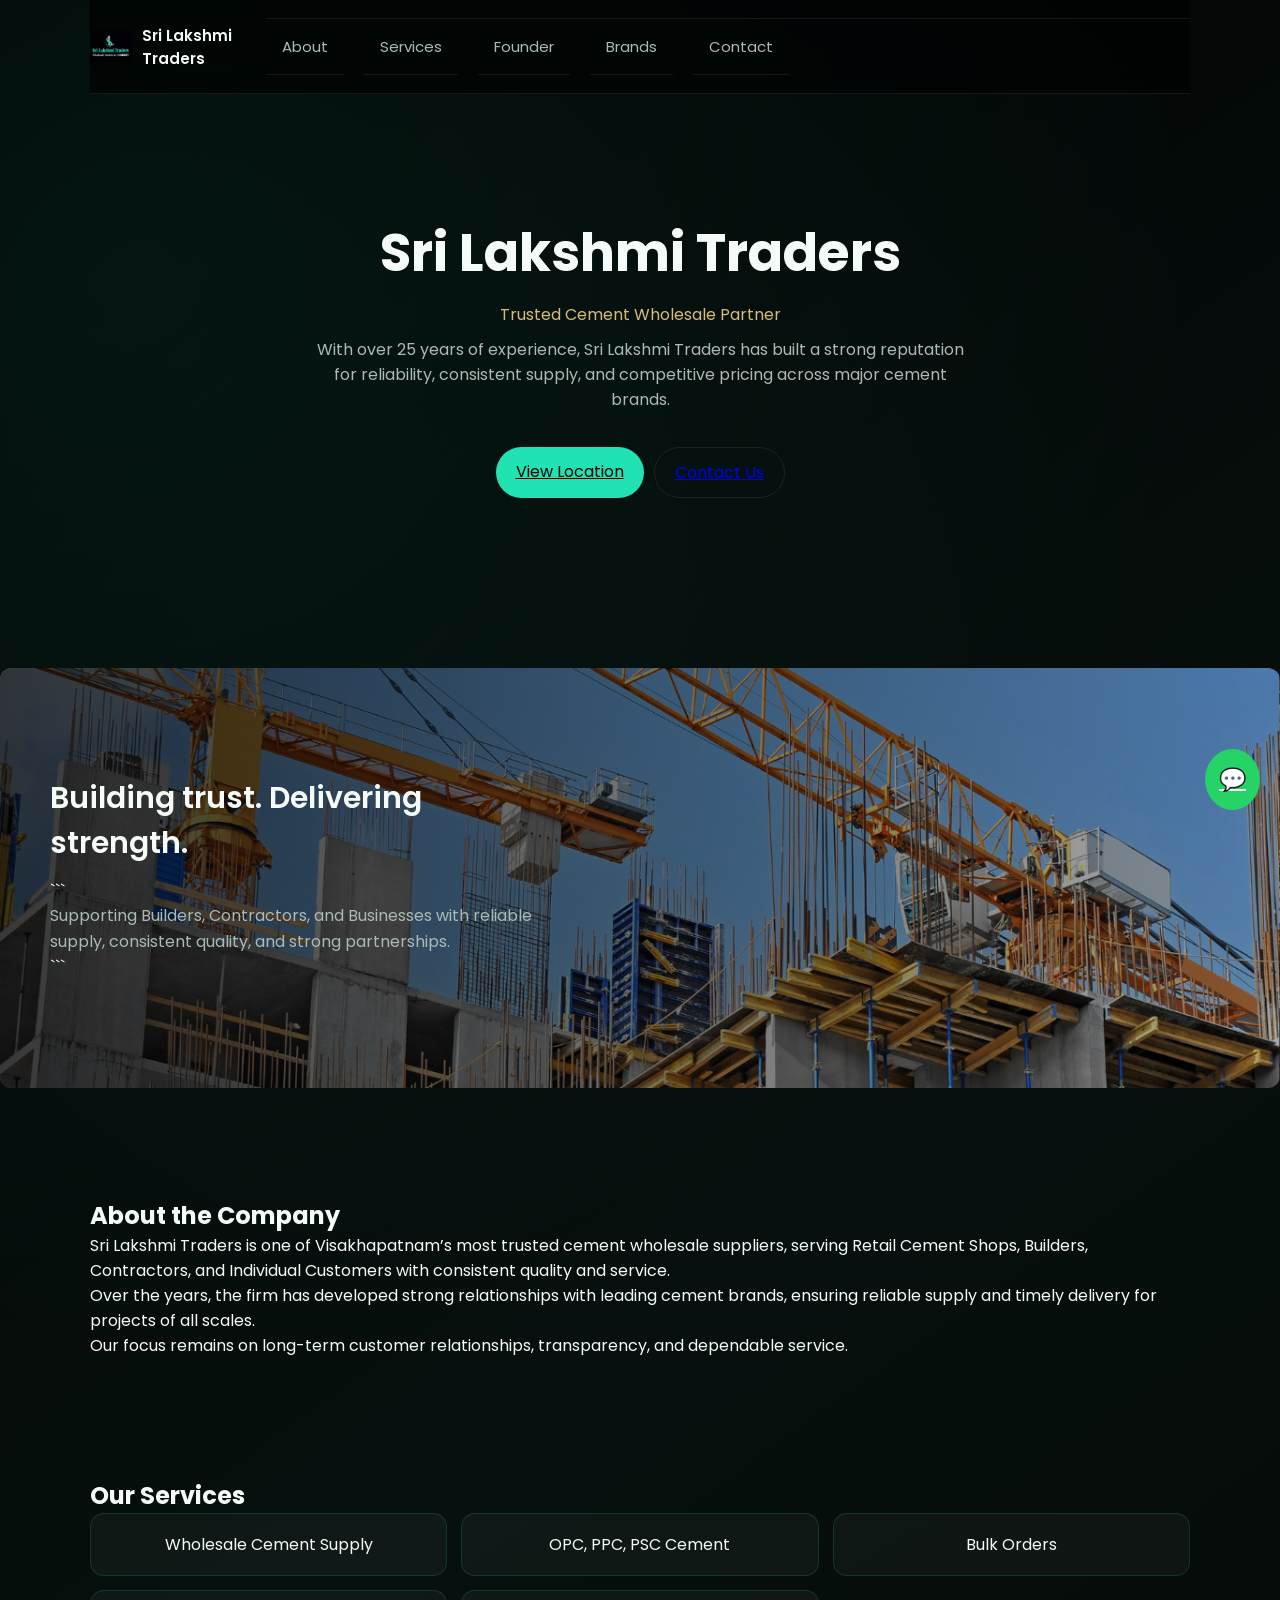
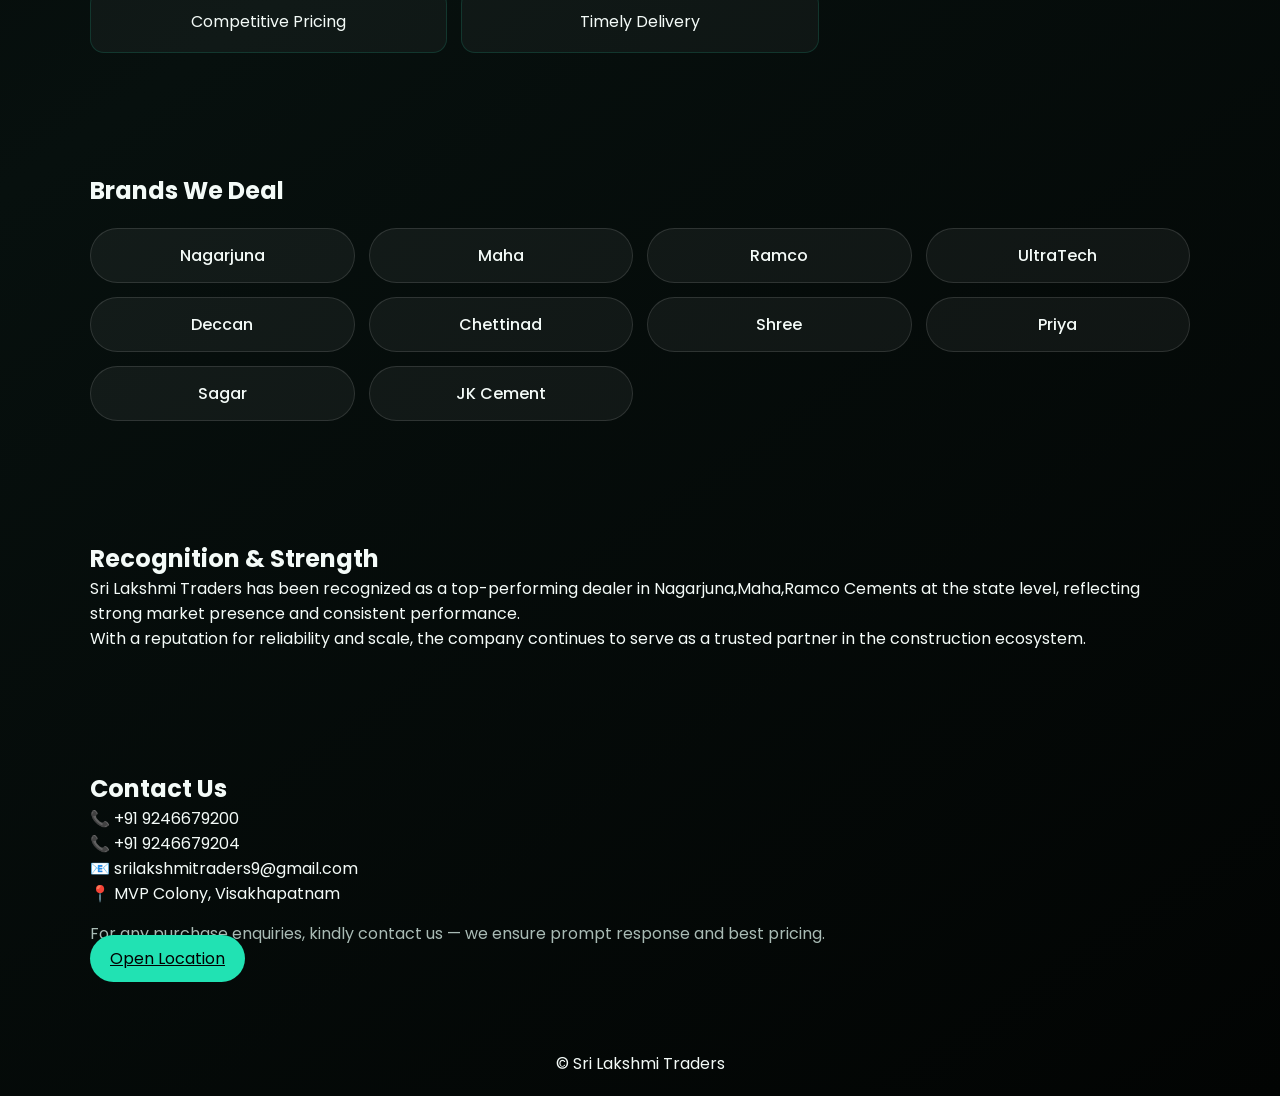
<file: index.html>
<!DOCTYPE html>

<html lang="en">
<head>
<meta charset="UTF-8" />
<meta name="viewport" content="width=device-width, initial-scale=1.0"/>
<title>Sri Lakshmi Traders | Cement Wholesale Supplier</title>

<meta name="description" content="Sri Lakshmi Traders is a trusted cement wholesale supplier with 25+ years of experience." />

<link rel="icon" href="assets/logo.png"/>
<link rel="stylesheet" href="css/styles.css"/>
<link href="https://fonts.googleapis.com/css2?family=Playfair+Display:wght@600;700&family=Poppins:wght@300;400;500;600&display=swap" rel="stylesheet"/>
</head>

<body>

<header class="site-header">
  <nav class="navbar container">

<div class="brand">
  <img src="assets/logo.png" alt="Logo">
  <span>Sri Lakshmi Traders</span>
</div>

<div class="menu-toggle" id="menuToggle">☰</div>

<div class="nav-links" id="navLinks">
  <a href="#about">About</a>
  <a href="#services">Services</a>
  <a href="founder.html">Founder</a>
  <a href="#brands">Brands</a>
  <a href="#contact">Contact</a>
</div>

  </nav>
</header>

<!-- HERO -->

<section class="hero">
<div class="container hero-center">

<h1>Sri Lakshmi Traders</h1>
<p class="tagline">Trusted Cement Wholesale Partner</p>

<p class="desc">
With over 25 years of experience, Sri Lakshmi Traders has built a strong reputation
for reliability, consistent supply, and competitive pricing across major cement brands.
</p>

<div class="hero-buttons">
<a class="btn primary" href="https://maps.app.goo.gl/z89gEEzpDmvaVqsG7" target="_blank">View Location</a>
<a class="btn secondary" href="#contact">Contact Us</a>
</div>

</div>
</section>

<!-- 🔥 CONSTRUCTION SECTION ADDED -->

<section class="construction-showcase">

  <img src="assets/construction.png" alt="Construction Site">

  <div class="overlay"></div>

  <div class="construction-content">
    <h2>Building trust. Delivering strength.</h2>

```
<p>
  Supporting Builders, Contractors, and Businesses with reliable supply,
  consistent quality, and strong partnerships.
</p>
```

  </div>

</section>

<!-- ABOUT -->

<section id="about" class="section">
<div class="container">

<h2>About the Company</h2>

<p>
Sri Lakshmi Traders is one of Visakhapatnam’s most trusted cement wholesale suppliers,
serving Retail Cement Shops, Builders, Contractors, and Individual Customers with consistent quality and service.
</p>

<p>
Over the years, the firm has developed strong relationships with leading cement brands,
ensuring reliable supply and timely delivery for projects of all scales.
</p>

<p>
Our focus remains on long-term customer relationships, transparency, and dependable service.
</p>

</div>
</section>

<!-- SERVICES -->

<section id="services" class="section">
<div class="container">

<h2>Our Services</h2>

<div class="grid">
<div class="card">Wholesale Cement Supply</div>
<div class="card">OPC, PPC, PSC Cement</div>
<div class="card">Bulk Orders</div>
<div class="card">Competitive Pricing</div>
<div class="card">Timely Delivery</div>
</div>

</div>
</section>

<!-- BRANDS -->

<section id="brands" class="section">
<div class="container">

<h2>Brands We Deal</h2>

<div class="brand-grid">
<div class="brand-card">Nagarjuna</div>
<div class="brand-card">Maha</div>
<div class="brand-card">Ramco</div>
<div class="brand-card">UltraTech</div>
<div class="brand-card">Deccan</div>
<div class="brand-card">Chettinad</div>
<div class="brand-card">Shree</div>
<div class="brand-card">Priya</div>
<div class="brand-card">Sagar</div>
<div class="brand-card">JK Cement</div>
</div>

</div>
</section>

<!-- RECOGNITION -->

<section class="section">
<div class="container">

<h2>Recognition & Strength</h2>

<p>
Sri Lakshmi Traders has been recognized as a top-performing dealer in Nagarjuna,Maha,Ramco Cements
at the state level, reflecting strong market presence and consistent performance.
</p>

<p>
With a reputation for reliability and scale, the company continues to serve as a trusted
partner in the construction ecosystem.
</p>

</div>
</section>

<!-- CONTACT -->

<section id="contact" class="section">
<div class="container">

<h2>Contact Us</h2>

<p>📞 +91 9246679200</p>
<p>📞 +91 9246679204</p>
<p>📧 srilakshmitraders9@gmail.com</p>
<p>📍 MVP Colony, Visakhapatnam</p>

<p class="enquiry">
For any purchase enquiries, kindly contact us — we ensure prompt response and best pricing.
</p>

<a class="btn primary" href="https://maps.app.goo.gl/z89gEEzpDmvaVqsG7" target="_blank">
Open Location
</a>

</div>
</section>

<footer>
© Sri Lakshmi Traders
</footer>

<!-- FLOAT -->

<a href="https://wa.me/916304266319?text=Hello%20Sri%20Lakshmi%20Traders"
class="whatsapp-float" target="_blank">💬</a>

<!-- STICKY -->

<div class="sticky-bar">
<a href="tel:+919246679204">Call</a>
<a href="https://wa.me/916304266319" target="_blank">Chat</a>
<a href="https://maps.app.goo.gl/z89gEEzpDmvaVqsG7" target="_blank">Location</a>
</div>

<script>
const toggle = document.getElementById("menuToggle");
const nav = document.getElementById("navLinks");
toggle.addEventListener("click", () => {
  nav.classList.toggle("active");
});
</script>

</body>
</html>
</file>
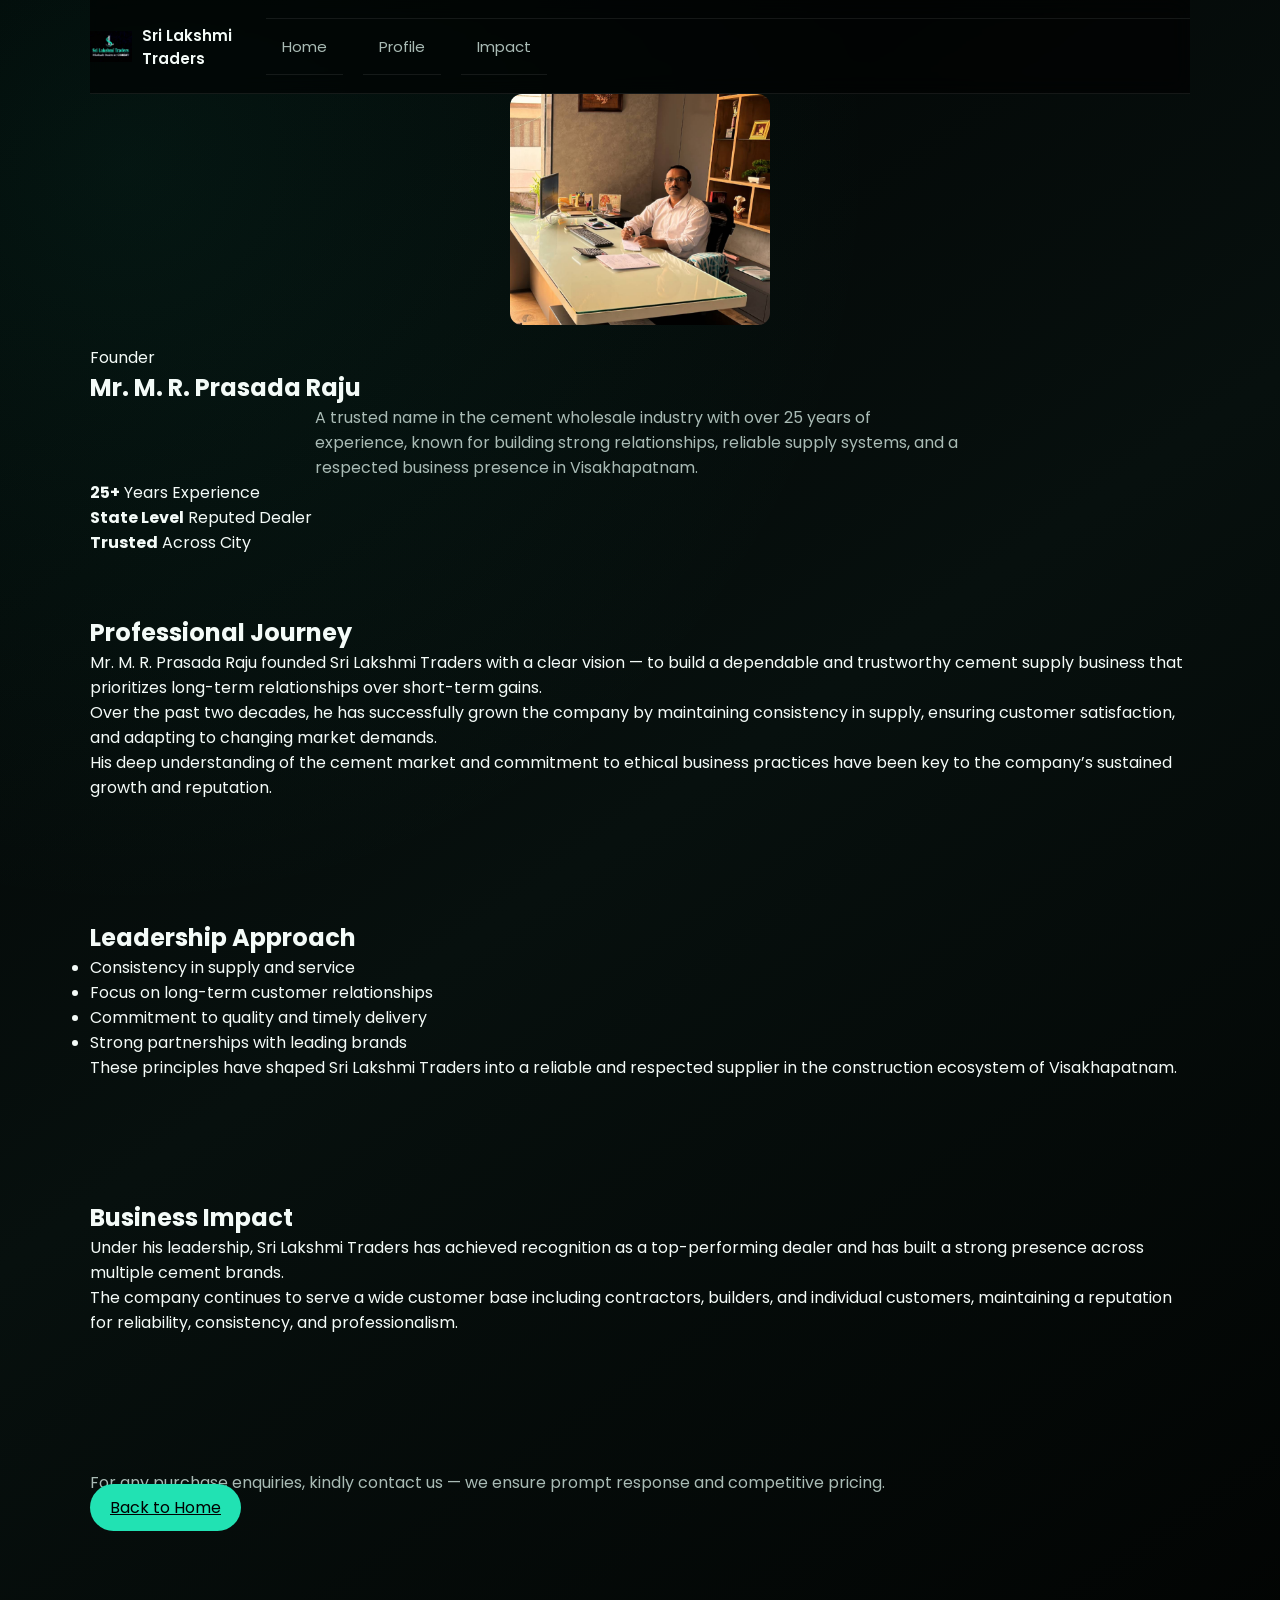
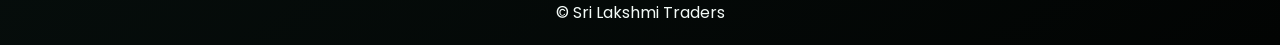
<file: founder.html>
<!DOCTYPE html>

<html lang="en">
<head>
<meta charset="UTF-8">
<meta name="viewport" content="width=device-width, initial-scale=1.0">
<title>Founder | Sri Lakshmi Traders</title>

<link rel="stylesheet" href="css/styles.css">
<link href="https://fonts.googleapis.com/css2?family=Playfair+Display:wght@600;700&family=Poppins:wght@300;400;500;600&display=swap" rel="stylesheet">
</head>

<body>

<header class="site-header">
  <nav class="navbar container">
    <div class="brand">
      <img src="assets/logo.png">
      <span>Sri Lakshmi Traders</span>
    </div>

<div class="nav-links">
  <a href="index.html">Home</a>
  <a href="#profile">Profile</a>
  <a href="#impact">Impact</a>
</div>

  </nav>
</header>

<!-- HERO -->

<section class="founder-hero">
  <div class="container founder-center">

<img src="assets/founder.png" class="founder-img">

<p class="eyebrow">Founder</p>
<h1>Mr. M. R. Prasada Raju</h1>

<p class="desc">
  A trusted name in the cement wholesale industry with over 25 years of experience,
  known for building strong relationships, reliable supply systems, and a respected business presence in Visakhapatnam.
</p>

<div class="highlight-row">
  <div>
    <strong>25+</strong>
    <span>Years Experience</span>
  </div>

  <div>
    <strong>State Level</strong>
    <span>Reputed Dealer</span>
  </div>

  <div>
    <strong>Trusted</strong>
    <span>Across City</span>
  </div>
</div>

  </div>
</section>

<!-- PROFILE -->

<section id="profile" class="section">
  <div class="container narrow">

<h2>Professional Journey</h2>

<p>
  Mr. M. R. Prasada Raju founded Sri Lakshmi Traders with a clear vision — to build a dependable and
  trustworthy cement supply business that prioritizes long-term relationships over short-term gains.
</p>

<p>
  Over the past two decades, he has successfully grown the company by maintaining consistency in supply,
  ensuring customer satisfaction, and adapting to changing market demands.
</p>

<p>
  His deep understanding of the cement market and commitment to ethical business practices have been key
  to the company’s sustained growth and reputation.
</p>

  </div>
</section>

<!-- LEADERSHIP -->

<section class="section">
  <div class="container narrow">

<h2>Leadership Approach</h2>

<div class="card-block">
  <ul>
    <li>Consistency in supply and service</li>
    <li>Focus on long-term customer relationships</li>
    <li>Commitment to quality and timely delivery</li>
    <li>Strong partnerships with leading brands</li>
  </ul>
</div>

<p>
  These principles have shaped Sri Lakshmi Traders into a reliable and respected supplier in the
  construction ecosystem of Visakhapatnam.
</p>

  </div>
</section>

<!-- IMPACT -->

<section id="impact" class="section">
  <div class="container narrow">

<h2>Business Impact</h2>

<p>
  Under his leadership, Sri Lakshmi Traders has achieved recognition as a top-performing dealer
  and has built a strong presence across multiple cement brands.
</p>

<p>
  The company continues to serve a wide customer base including contractors, builders, and individual
  customers, maintaining a reputation for reliability, consistency, and professionalism.
</p>

  </div>
</section>

<!-- CTA -->

<section class="section center">
  <div class="container">

<p class="enquiry">
  For any purchase enquiries, kindly contact us — we ensure prompt response and competitive pricing.
</p>

<a href="index.html" class="btn primary">Back to Home</a>

  </div>
</section>

<footer>
© Sri Lakshmi Traders
</footer>

</body>
</html>
</file>
<file: css/styles.css>
:root {
--bg:#020403;
--text:#f4fbf8;
--muted:#a9bbb5;
--teal:#21e2b3;
--gold:#d8bc77;
--line:rgba(255,255,255,0.08);
}

/* RESET */
*{
margin:0;
padding:0;
box-sizing:border-box;
}

body{
font-family:Poppins, sans-serif;
background:
radial-gradient(circle at 10% 10%, rgba(33,226,179,0.08), transparent 40%),
linear-gradient(145deg,#010202,#07100e,#020403);
color:var(--text);
}

/* CONTAINER */
.container{
width:90%;
max-width:1100px;
margin:auto;
}

/* NAVBAR */
.navbar{
display:flex;
justify-content:space-between;
align-items:center;
padding:18px 0;
position:sticky;
top:0;
z-index:1000;
background:rgba(0,0,0,0.6);
backdrop-filter:blur(10px);
border-bottom:1px solid var(--line);
}

.brand{
display:flex;
align-items:center;
gap:10px;
font-weight:600;
font-size:15px;
}

.brand img{
width:42px;
}

/* MOBILE MENU */
.menu-toggle{
font-size:28px;
cursor:pointer;
display:block;
padding:5px 10px;
}

.nav-links{
position:absolute;
top:70px;
right:0;
width:100%;
background:#000;
display:none;
flex-direction:column;
text-align:center;
border-top:1px solid var(--line);
}

.nav-links a{
padding:16px;
display:block;
border-bottom:1px solid var(--line);
color:var(--muted);
text-decoration:none;
font-size:15px;
}

.nav-links.active{
display:flex;
}

/* HERO */
.hero{
text-align:center;
padding:90px 10px;
}

.hero h1{
font-size:30px;
}

.tagline{
color:var(--gold);
margin:10px 0;
}

.desc{
color:var(--muted);
max-width:650px;
margin:auto;
}

.hero-buttons{
margin-top:20px;
display:flex;
flex-direction:column;
gap:10px;
}

/* BUTTON */
.btn{
padding:12px 20px;
border-radius:30px;
text-align:center;
transition:all 0.25s ease;
margin-top:15px;
}

.primary{
background:var(--teal);
color:#000;
}

.secondary{
border:1px solid var(--line);
}

/* SECTION */
.section{
padding:60px 0;
}

/* GRID */
.grid{
display:grid;
grid-template-columns:1fr;
gap:14px;
}

/* 🔥 ENHANCED SERVICE CARDS */
.card{
padding:18px;
border-radius:14px;
text-align:center;

background:rgba(255,255,255,0.04);
border:1px solid rgba(33,226,179,0.15);

transition:all 0.3s ease;
}

.card:hover{
transform:translateY(-4px);
border-color:var(--teal);
box-shadow:0 10px 25px rgba(33,226,179,0.15);
background:rgba(33,226,179,0.05);
}

/* BRAND GRID */
.brand-grid{
display:grid;
grid-template-columns:repeat(2,1fr);
gap:14px;
margin-top:20px;
}

/* 🔥 ENHANCED BRAND BUBBLES */
.brand-card{
padding:14px;
border-radius:30px;
text-align:center;

background:rgba(255,255,255,0.05);
border:1px solid rgba(255,255,255,0.12);

font-weight:500;
transition:all 0.3s ease;
}

.brand-card:hover{
background:var(--teal);
color:#000;
border-color:var(--teal);
box-shadow:0 8px 20px rgba(33,226,179,0.25);
}

/* FOUNDER IMAGE */
.founder-img{
width:100%;
max-width:260px;
margin:0 auto 20px;
display:block;
border-radius:12px;
}

/* CONTACT */
.enquiry{
margin-top:15px;
color:var(--muted);
}

/* FLOAT */
.whatsapp-float{
position:fixed;
bottom:90px;
right:20px;
background:#25D366;
color:white;
font-size:22px;
padding:14px;
border-radius:50%;
}

/* STICKY */
.sticky-bar{
position:fixed;
bottom:0;
width:100%;
display:flex;
background:#000;
}

.sticky-bar a{
flex:1;
text-align:center;
padding:12px;
color:white;
}

/* FOOTER */
footer{
text-align:center;
padding:20px;
}

/* ============================= */
/* CONSTRUCTION SHOWCASE SECTION */
/* ============================= */

.construction-showcase{
position:relative;
height:420px;
margin:50px 0;
overflow:hidden;
border-radius:12px;
}

.construction-showcase img{
width:100%;
height:100%;
object-fit:cover;
filter:brightness(0.75);
}

.overlay{
position:absolute;
inset:0;
background:linear-gradient(
90deg,
rgba(0,0,0,0.7),
rgba(0,0,0,0.4),
rgba(0,0,0,0.1)
);
}

.construction-content{
position:absolute;
top:50%;
left:50px;
transform:translateY(-50%);
max-width:500px;
}

.construction-content h2{
font-size:30px;
font-weight:600;
margin-bottom:12px;
}

.construction-content p{
color:var(--muted);
line-height:1.6;
}

/* TABLET */
@media(min-width:768px){

.menu-toggle{
display:none;
}

.nav-links{
position:static;
display:flex !important;
flex-direction:row;
background:none;
gap:20px;
}

.hero h1{
font-size:42px;
}

.hero-buttons{
flex-direction:row;
justify-content:center;
}

.grid{
grid-template-columns:repeat(3,1fr);
}

.brand-grid{
grid-template-columns:repeat(4,1fr);
}

.sticky-bar{
display:none;
}
}

/* DESKTOP */
@media(min-width:1024px){

.hero{
padding:120px 0;
}

.hero h1{
font-size:52px;
}
}
</file>
